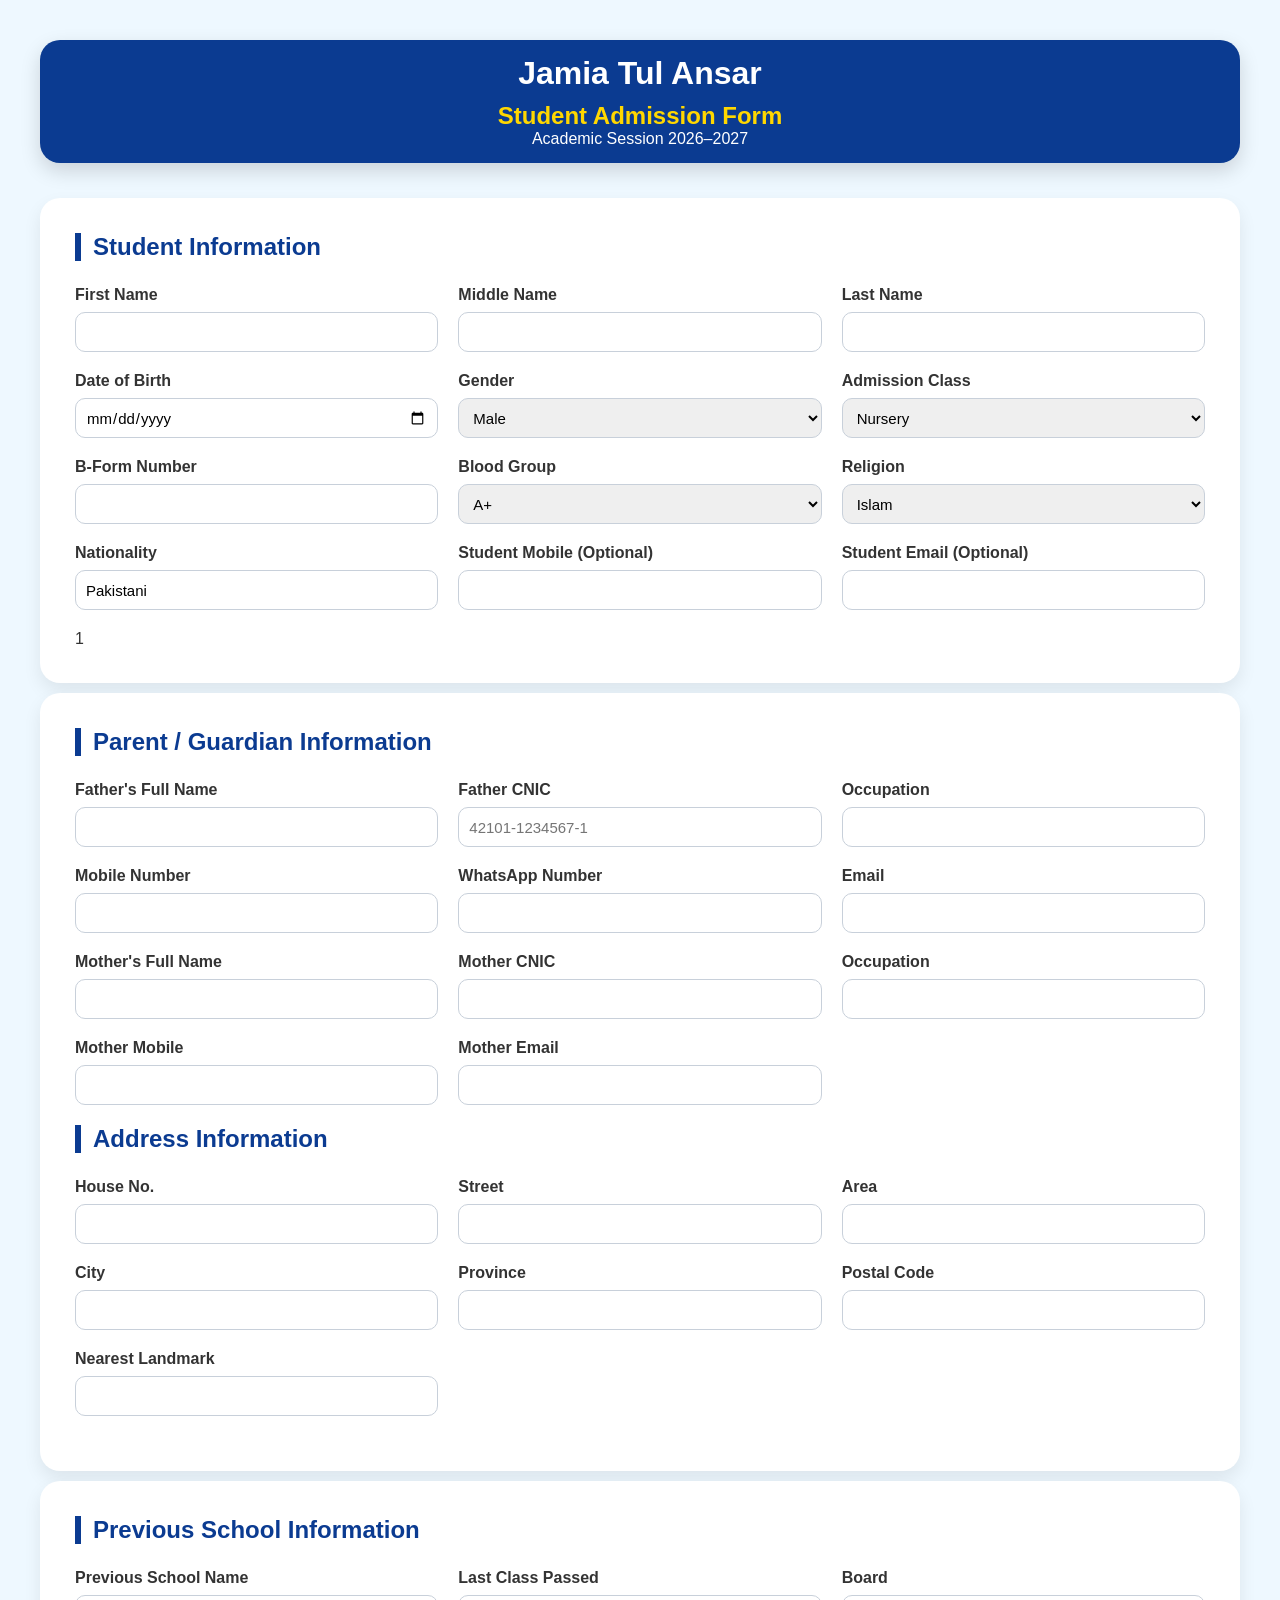
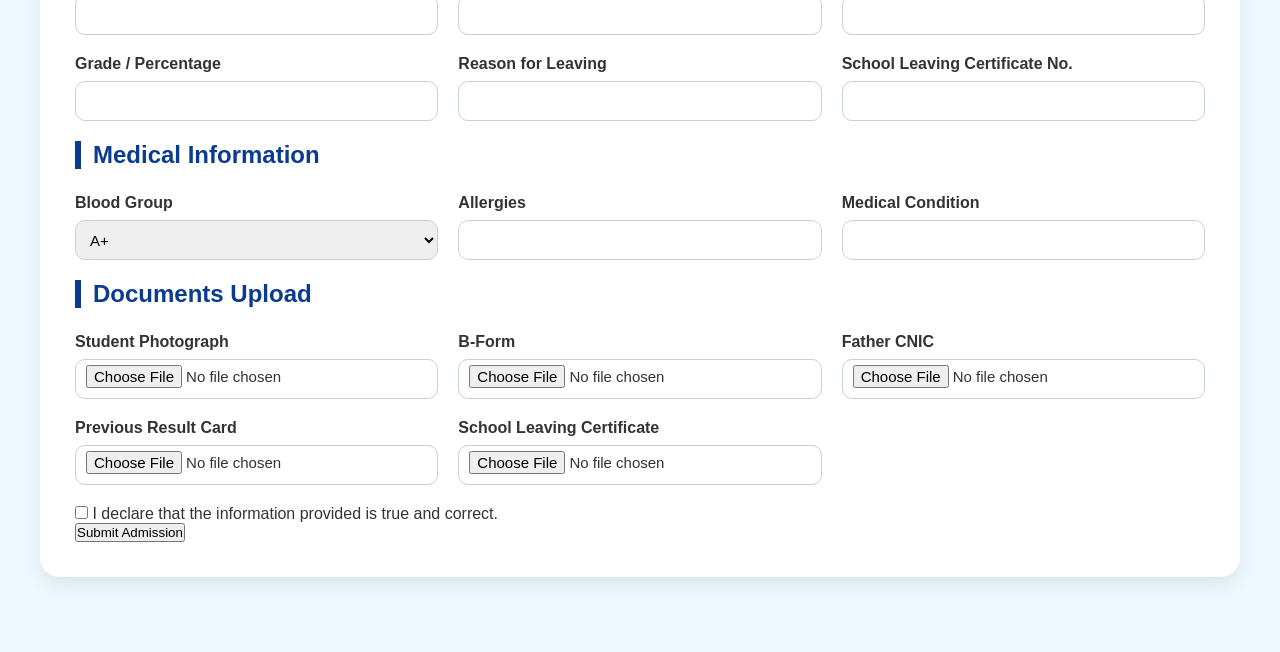
<file: addmissionform.html>
<!DOCTYPE html>
<html lang="en">
<head>
<meta charset="UTF-8">
<meta name="viewport" content="width=device-width, initial-scale=1.0">
<title>Jamia Tul Ansar - Student Admission</title>
<link rel="stylesheet" href="addmissionform.css">
</head>
<body>
<header>
    <h1>Jamia Tul Ansar</h1>
    <h2>Student Admission Form</h2>
    <p>Academic Session 2026–2027</p>
</header>

<main class="container">
    <section class="student-info">
        <h2>Student Information</h2>
    <form>
        <div class="row">
            <div class="field"><label>First Name</label><input type="text"></div>
            <div class="field"><label>Middle Name</label><input type="text"></div>
            <div class="field"><label>Last Name</label><input type="text"></div>
        </div>
    <div class="row">
            <div class="field"><label>Date of Birth</label><input type="date"></div>
            <div class="field"><label>Gender</label><select><option>Male</option><option>Female</option></select></div>
            <div class="field"><label>Admission Class</label><select><option>Nursery</option><option>KG-1</option><option>KG-2</option><option>Class 1</option></select></div>
    </div>
    <div class="row">
            <div class="field"><label>B-Form Number</label><input type="text"></div>
            <div class="field"><label>Blood Group</label><select><option>A+</option><option>O+</option></select></div>
            <div class="field"><label>Religion</label><select><option>Islam</option><option>Other</option></select></div>
    </div>
    <div class="row">
            <div class="field"><label>Nationality</label><input type="text" value="Pakistani"></div>
            <div class="field"><label>Student Mobile (Optional)</label><input type="tel"></div>
            <div class="field"><label>Student Email (Optional)</label><input type="email"></div>
    </div>

    </form>
    1</section>

            <section class="student-info">
    <h2>Parent / Guardian Information</h2>
<form>

    <div class="row">
        <div class="field"><label>Father's Full Name</label><input type="text"></div>
        <div class="field"><label>Father CNIC</label><input type="text" placeholder="42101-1234567-1"></div>
        <div class="field"><label>Occupation</label><input type="text"></div>
    </div>

    <div class="row">
        <div class="field"><label>Mobile Number</label><input type="tel"></div>
        <div class="field"><label>WhatsApp Number</label><input type="tel"></div>
        <div class="field"><label>Email</label><input type="email"></div>
    </div>

    <div class="row">
        <div class="field"><label>Mother's Full Name</label><input type="text"></div>
        <div class="field"><label>Mother CNIC</label><input type="text"></div>
        <div class="field"><label>Occupation</label><input type="text"></div>
    </div>

    <div class="row">
        <div class="field"><label>Mother Mobile</label><input type="tel"></div>
        <div class="field"><label>Mother Email</label><input type="email"></div>
        <div class="field"></div>
    </div>

    <h2>Address Information</h2>

    <div class="row">
        <div class="field"><label>House No.</label><input type="text"></div>
        <div class="field"><label>Street</label><input type="text"></div>
        <div class="field"><label>Area</label><input type="text"></div>
    </div>

    <div class="row">
        <div class="field"><label>City</label><input type="text"></div>
        <div class="field"><label>Province</label><input type="text"></div>
        <div class="field"><label>Postal Code</label><input type="text"></div>
    </div>

    <div class="row">
        <div class="field"><label>Nearest Landmark</label><input type="text"></div>
    </div>

</form>
</section>

<section class="student-info">
    <form>

        <h2>Previous School Information</h2>

    <div class="row">
        <div class="field"><label>Previous School Name</label><input type="text"></div>
        <div class="field"><label>Last Class Passed</label><input type="text"></div>
        <div class="field"><label>Board</label><input type="text"></div>
    </div>

    <div class="row">
        <div class="field"><label>Grade / Percentage</label><input type="text"></div>
        <div class="field"><label>Reason for Leaving</label><input type="text"></div>
        <div class="field"><label>School Leaving Certificate No.</label><input type="text"></div>
    </div>

    <h2>Medical Information</h2>

    <div class="row">
        <div class="field"><label>Blood Group</label><select><option>A+</option><option>A-</option><option>B+</option><option>O+</option></select></div>
        <div class="field"><label>Allergies</label><input type="text"></div>
        <div class="field"><label>Medical Condition</label><input type="text"></div>
    </div>

        <h2>Documents Upload</h2>

    <div class="row">
        <div class="field"><label>Student Photograph</label><input type="file"></div>
        <div class="field"><label>B-Form</label><input type="file"></div>
        <div class="field"><label>Father CNIC</label><input type="file"></div>
    </div>

    <div class="row">
        <div class="field"><label>Previous Result Card</label><input type="file"></div>
        <div class="field"><label>School Leaving Certificate</label><input type="file"></div>
        <div class="field"></div>
    </div>

   

    <p><input type="checkbox" required> I declare that the information provided is true and correct.</p>


<button type="submit">Submit Admission</button>

</form>
</section>

</main>
</body>
</html>
</file>
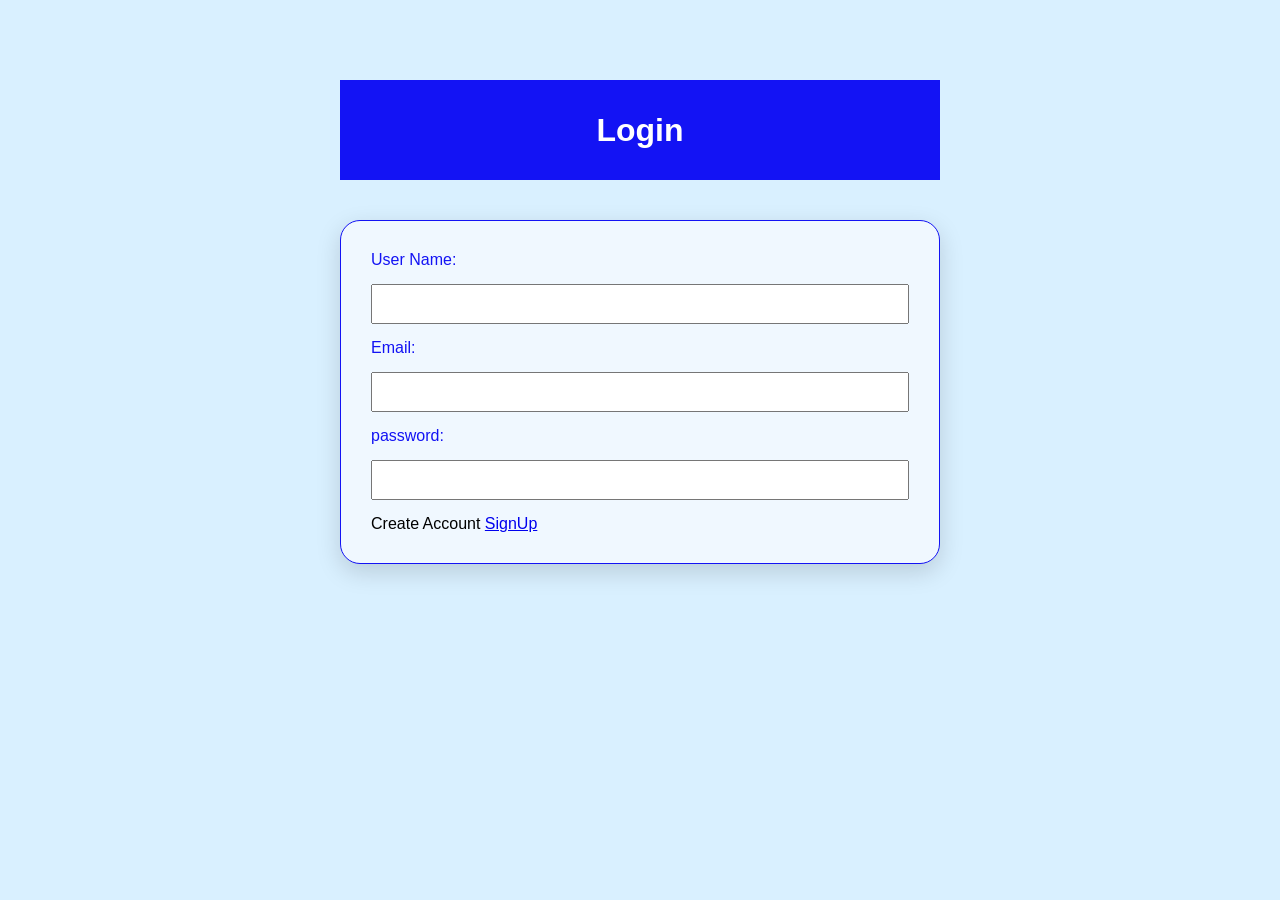
<file: login.html>
<!DOCTYPE html>
<html lang="en">
<head>
    <meta charset="UTF-8">
    <meta name="viewport" content="width=device-width, initial-scale=1.0">
    <link rel="stylesheet" href="signup.css">
    <title>Jamia tul Ansar->signupform</title>
</head>
<body>
    <header>
        <h1>Login</h1>
    </header>

    <form action="">
        <div class="signup_row">
            <label for="username">User Name:</label><input type="text">
            <label for="Email">Email:</label><input type="text">
            <label for="password">password:</label><input type="password" name="" id="">
           
            <div class="login_button">
            <p>Create Account <a href="signup.html">SignUp</a></p>
        </div>
        </div>
        
    </form>
</body>
</html>
</file>
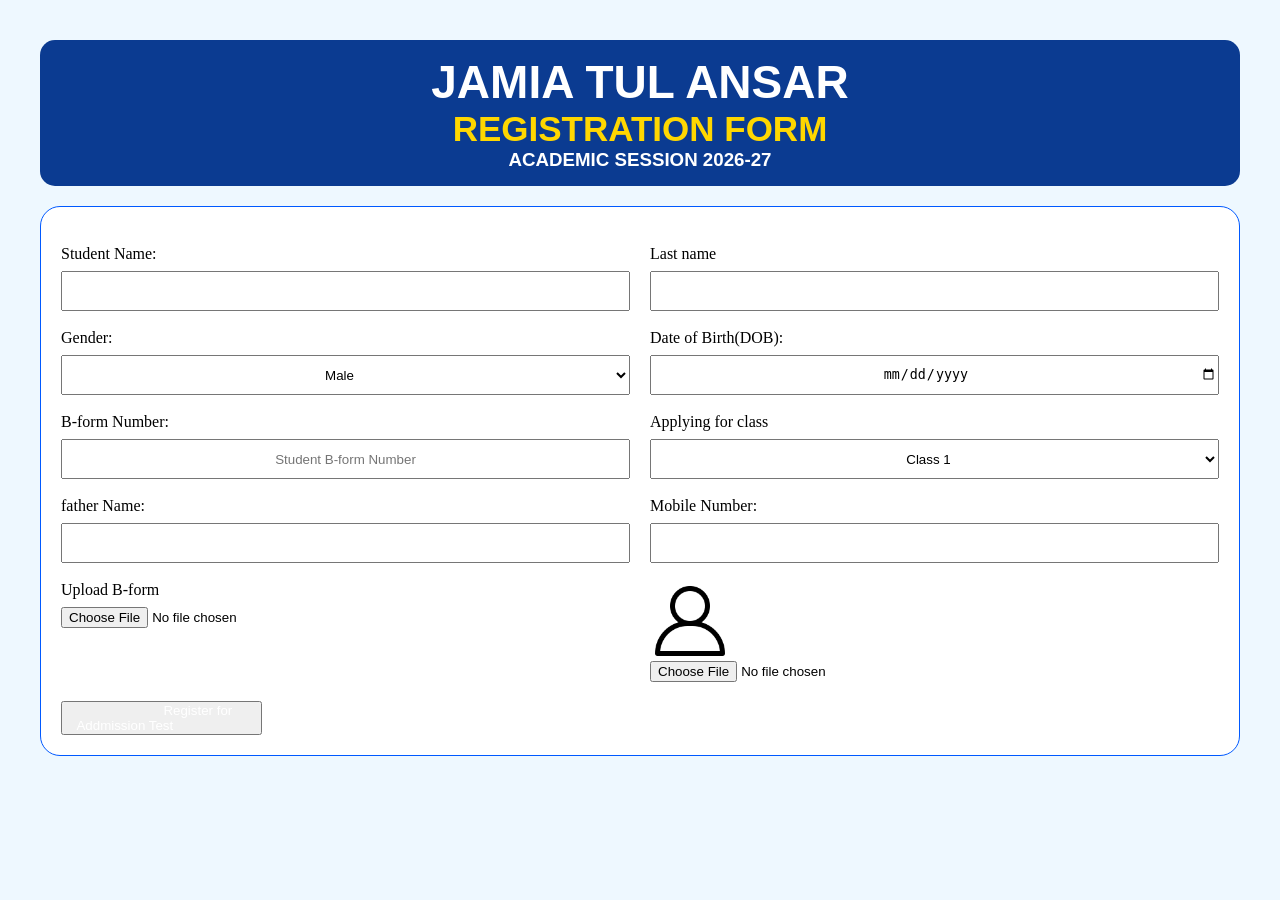
<file: register.html>
<!DOCTYPE html>
<html lang="en">
<head>
    <meta charset="UTF-8">
    <meta name="viewport" content="width=device-width, initial-scale=1.0">
    <link rel="stylesheet" href="./registration.css">
    <title>Jamia Tul Ansar -> Registration form</title>
</head>
<body>
    <header>
        <h1>JAMIA TUL ANSAR</h1>
        <h2>REGISTRATION FORM</h2>
        <h3>ACADEMIC SESSION 2026-27</h3>
    </header>

    <div class="registration_container">
        <form action="">
            <div class="registration_form_row">
                <div class="field">
                <label for="Student Name">Student Name:</label> <input type="text" name="" id="" required>
               </div>
                <div class="field">
                <label for="last Name">Last name</label> <input type="text" name="" id=""> 
                </div>
            </div>

            <div class="registration_form_row">
                <div class="field">
                <label for="Gender">Gender:</label><select name="Applying Class" id=""><option value="Male">Male</option><option value="female">Female</option></select>
                </div>
                <div class="field">
                <label for="DOB">Date of Birth(DOB):</label><input type="date" name="DOB" id="">
                </div>
            </div>

            <div class="registration_form_row">
                <div class="field">
                <label for="B-form Number">B-form Number:</label><input type="text" placeholder="Student B-form Number">
                </div>
                <div class="field">
                <label for="Appling Class">Applying for class</label><select name="Applying Class" id=""><option value="Class1">Class 1</option><option value="Class2">Class 2</option></select>
                </div>
            </div>

            <div class="registration_form_row">
                <div class="field">
                <label for="Father Name">father Name:</label><input type="text">
                </div>
                <div class="field">
                <label for="Mobile Number">Mobile Number:</label><input type="number" name="" id="" minlength="11" maxlength="11">
                </div>
            </div>

               <div class="registration_form_row">
                    <div class="field">  
                    <label for="Upload B-form">Upload B-form</label><input type="file" name="" id="">
                    </div>

                    <div class="field Upload">
                        <div class="photograph">
                        
                        </div>
                     
                     <input type="file" placeholder="Student passportsize photo">
                    </div>
                </div>
                <button><a href="addmissionform.html">Register for Addmission Test</a></button>
        </form>
    </div>

</body>
</html>
</file>
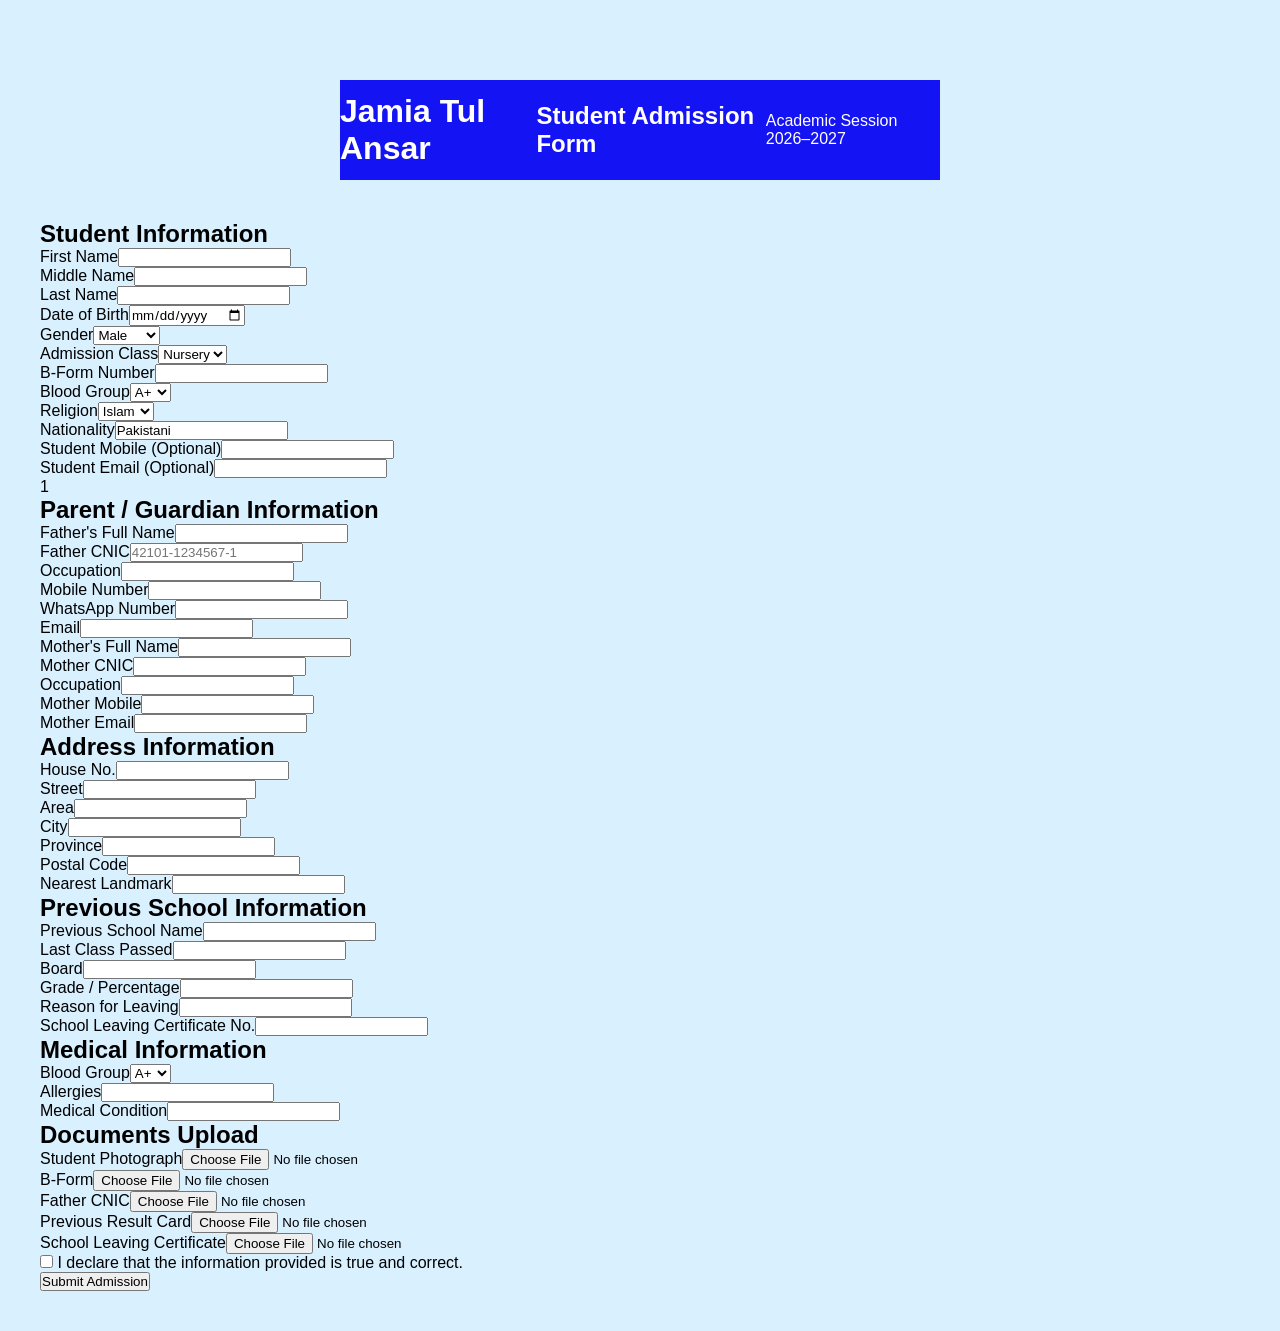
<file: signup.html>
<!DOCTYPE html>
<html lang="en">
<head>
<meta charset="UTF-8">
<meta name="viewport" content="width=device-width, initial-scale=1.0">
<title>Jamia Tul Ansar - Student Admission</title>
<link rel="stylesheet" href="signup.css">
</head>
<body>
<header>
    <h1>Jamia Tul Ansar</h1>
    <h2>Student Admission Form</h2>
    <p>Academic Session 2026–2027</p>
</header>

<main class="container">
    <section class="student-info">
        <h2>Student Information</h2>
    <form>
        <div class="row">
            <div class="field"><label>First Name</label><input type="text"></div>
            <div class="field"><label>Middle Name</label><input type="text"></div>
            <div class="field"><label>Last Name</label><input type="text"></div>
        </div>
    <div class="row">
            <div class="field"><label>Date of Birth</label><input type="date"></div>
            <div class="field"><label>Gender</label><select><option>Male</option><option>Female</option></select></div>
            <div class="field"><label>Admission Class</label><select><option>Nursery</option><option>KG-1</option><option>KG-2</option><option>Class 1</option></select></div>
    </div>
    <div class="row">
            <div class="field"><label>B-Form Number</label><input type="text"></div>
            <div class="field"><label>Blood Group</label><select><option>A+</option><option>O+</option></select></div>
            <div class="field"><label>Religion</label><select><option>Islam</option><option>Other</option></select></div>
    </div>
    <div class="row">
            <div class="field"><label>Nationality</label><input type="text" value="Pakistani"></div>
            <div class="field"><label>Student Mobile (Optional)</label><input type="tel"></div>
            <div class="field"><label>Student Email (Optional)</label><input type="email"></div>
    </div>

    </form>
    1</section>

            <section class="student-info">
    <h2>Parent / Guardian Information</h2>
<form>

    <div class="row">
        <div class="field"><label>Father's Full Name</label><input type="text"></div>
        <div class="field"><label>Father CNIC</label><input type="text" placeholder="42101-1234567-1"></div>
        <div class="field"><label>Occupation</label><input type="text"></div>
    </div>

    <div class="row">
        <div class="field"><label>Mobile Number</label><input type="tel"></div>
        <div class="field"><label>WhatsApp Number</label><input type="tel"></div>
        <div class="field"><label>Email</label><input type="email"></div>
    </div>

    <div class="row">
        <div class="field"><label>Mother's Full Name</label><input type="text"></div>
        <div class="field"><label>Mother CNIC</label><input type="text"></div>
        <div class="field"><label>Occupation</label><input type="text"></div>
    </div>

    <div class="row">
        <div class="field"><label>Mother Mobile</label><input type="tel"></div>
        <div class="field"><label>Mother Email</label><input type="email"></div>
        <div class="field"></div>
    </div>

    <h2>Address Information</h2>

    <div class="row">
        <div class="field"><label>House No.</label><input type="text"></div>
        <div class="field"><label>Street</label><input type="text"></div>
        <div class="field"><label>Area</label><input type="text"></div>
    </div>

    <div class="row">
        <div class="field"><label>City</label><input type="text"></div>
        <div class="field"><label>Province</label><input type="text"></div>
        <div class="field"><label>Postal Code</label><input type="text"></div>
    </div>

    <div class="row">
        <div class="field"><label>Nearest Landmark</label><input type="text"></div>
    </div>

</form>
</section>

<section class="student-info">
    <form>

        <h2>Previous School Information</h2>

    <div class="row">
        <div class="field"><label>Previous School Name</label><input type="text"></div>
        <div class="field"><label>Last Class Passed</label><input type="text"></div>
        <div class="field"><label>Board</label><input type="text"></div>
    </div>

    <div class="row">
        <div class="field"><label>Grade / Percentage</label><input type="text"></div>
        <div class="field"><label>Reason for Leaving</label><input type="text"></div>
        <div class="field"><label>School Leaving Certificate No.</label><input type="text"></div>
    </div>

    <h2>Medical Information</h2>

    <div class="row">
        <div class="field"><label>Blood Group</label><select><option>A+</option><option>A-</option><option>B+</option><option>O+</option></select></div>
        <div class="field"><label>Allergies</label><input type="text"></div>
        <div class="field"><label>Medical Condition</label><input type="text"></div>
    </div>

        <h2>Documents Upload</h2>

    <div class="row">
        <div class="field"><label>Student Photograph</label><input type="file"></div>
        <div class="field"><label>B-Form</label><input type="file"></div>
        <div class="field"><label>Father CNIC</label><input type="file"></div>
    </div>

    <div class="row">
        <div class="field"><label>Previous Result Card</label><input type="file"></div>
        <div class="field"><label>School Leaving Certificate</label><input type="file"></div>
        <div class="field"></div>
    </div>

   

    <p><input type="checkbox" required> I declare that the information provided is true and correct.</p>


<button type="submit">Submit Admission</button>

</form>
</section>

</main>
</body>
</html>
</file>
<file: addmissionform.css>
*{
margin:0;
padding:0;
box-sizing:border-box;
font-family:Poppins,Arial,sans-serif;
}

body{
background:#eef8ff;
padding:40px;
color:#333;
}
header {
   max-width:1200px;
    margin:  auto;
    background-color: #0b3b91;
    text-align: center;
    color:  white;
    padding: 15px;
    border-radius: 20px;
    box-shadow: 0 8px 20px rgba(0,0,0,.15);
}
header hq {font-size: 42px;}
header h2 {color: gold; margin-top: 10px;
}

.container{
    max-width: 1200px;
    margin: 35px auto;
}

.student-info {
   max-width: 1200px;
    background: #fff;
    padding: 35px;
    border-radius: 20px;
    margin: 10px 0;
    box-shadow:0 8px 18px rgba(0,0,0,.08);
}

.student-info h2{
margin-bottom:25px;
color:#0b3b91;
border-left:6px solid #0b3b91;
padding-left:12px;
}
.row {
    display: grid;
    grid-template-columns: repeat(3, 1fr);
    gap: 20px;
    margin-bottom: 20px;
}
.field {
    display: flex;
    flex-direction: column;
}
.field label {
     font-weight: 600;
     margin-bottom: 8px;
}
.field input, 
.field select {
    height: 40px;
    padding: 5px 10px;
    border:  1px solid #c8d0da;
    border-radius: 10px;
    font-size: 15px;
    outline: none;
    transition: 25s;
}
.field input:focus,
.field select:focus {
    border: #0b3b91;
    box-shadow:0 0 0 3px rgba(11,59,145,.15);
}


@media  (max-width: 900px){
.row {
    grid-template-columns: 1fr;
}
body{
    padding: 15px;
}
header h1{
font-size:30px;
}  
}
</file>
<file: signup.css>
*{
    margin: 0;
    padding: 0;
    box-sizing: border-box;
    font-family:Arial, Helvetica, sans-serif
}
body {
    background-color: #d9f0ff;
    padding: 40px;
    /* margin: auto; */
}
header {
    max-width: 600px;
    height: 100px;
    margin: 40px auto;
    background-color: rgb(19, 19, 244);
    color: white;
    display: flex;
    justify-content: center;
    align-items: center;
}
.signup_row {
    max-width: 600px;
    height: auto;
     margin: 40px auto;
    background-color: aliceblue;
    padding: 30px;
    display: flex;
    flex-direction: column;
    border: 1px solid rgb(19, 19, 244);
    box-shadow: 0 8px 25px rgba(0,0,0,.15);
    border-radius: 20px;
    /* justify-content: space-between; */
}
.signup_row input {height: 40px; padding: 5px 10px;}
.signup_row label { color: rgb(19, 19, 244);}

.signup_row label, 
.signup_row input {   margin-bottom: 15px;}
</file>
<file: registration.css>
*{
    padding: 0;
    margin: 0;
    box-sizing: border-box;
    /* font-family: fantasy; */
}
body {
   background-color: #eef8ff; 
   padding: 40px;
   
}

header {
    text-align: center;
    margin: auto;
    padding: 15px 0;
    border-radius: 15px;
    max-width: 1200px ;
    background-color: #0b3b91;
    color: white;
font-family:'Gill Sans', 'Gill Sans MT', Calibri, 'Trebuchet MS', sans-serif;
font-weight: 100;
}
h1 {font-size: 46px;}
h2 {font-size: 35px; color: gold;}

.registration_container {
    max-width: 1200px;
    margin: 20px auto;
    padding: 20px;
    background-color: #fff;
    border-radius: 20px;
    border: 1px solid rgb(0, 89, 255);
    /* text-align: center; */
}
.registration_form_row{
    display:grid;
    grid-template-columns:repeat(2,1fr);
    gap:20px;
}

.field{
    display:flex;
    flex-direction:column;
}

.field label{
    margin: 18px 0 8px;
}

.field input,
.field select{
    width:100%;
    height:40px;
    text-align: center;
}

.photograph{
    margin-top: 18px;
    width: 80px;
    height: 80px;
    background-image: url("./profile1.png");
    background-size: contain;
}

button a{
     /* background-color: #0b3b91; */
     /* color: white; */
     width: 40%;
     height: auto;
     padding: 14px;
     margin: 15px 30% 15px;
     cursor: pointer;
}
button a {
    color: white;
    text-decoration: none;
}
@media (max-width:900px){

body{
    padding:20px;
}

.registration_container{
    padding:20px;
}

.registration_form_row{
    grid-template-columns:1fr;
}

header h1{
    font-size:34px;
}

header h2{
    font-size:26px;
}

header h3{
    font-size:18px;
}

button {
    width: 40%;
    padding: 10px;
     margin: 15px 30% 15px;   
}

}
</file>
